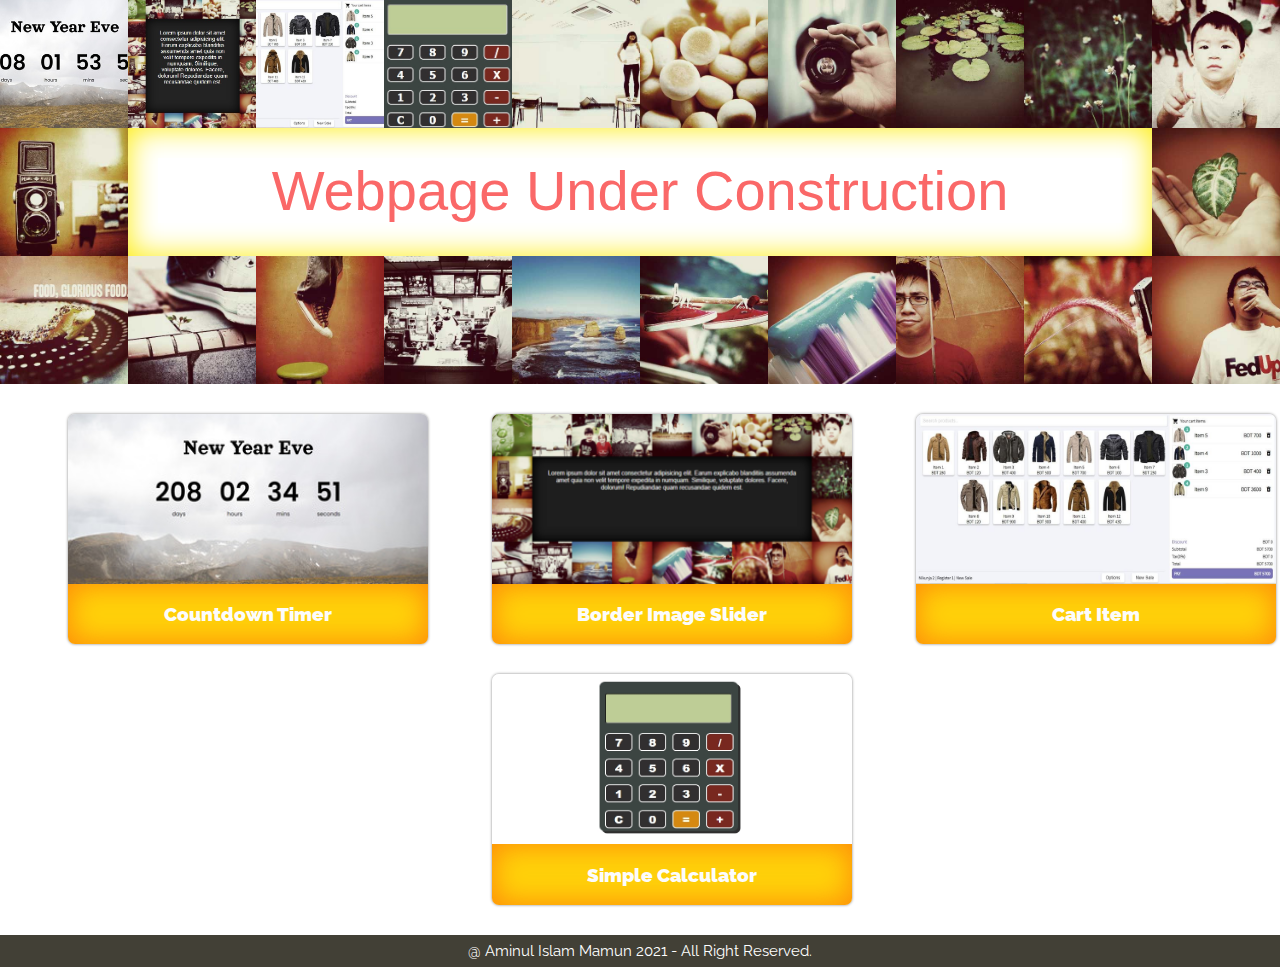
<file: index.html>
<!DOCTYPE html>
<html>

<head>
    <link href='http://fonts.googleapis.com/css?family=Raleway:400,300,500,600,700' rel='stylesheet' type='text/css'>
    <meta charset="utf-8" />
    <meta http-equiv="X-UA-Compatible" content="IE=edge">
    <meta name="viewport" content="width=device-width, initial-scale=1.0">
    <title>Image Frame Using JS</title>
    <link media="all" rel="stylesheet" href="styles.css" />
    <link rel="icon" href="js.jpg" type="image/x-icon" />
</head>

<body>
    <div class="content">
        <div class="image-content"></div>
        <div class="test">
            <p class="text-content" style="text-align:center">
                Webpage Under Construction
            </p>
            <!--
                <p class="text-content-2" style="text-align:center"></p>
            -->
        </div>
    </div>
    <div class="devider">
        <div class="full-box">
            <div class="box"> <!--1-->
                <a href="projects/countdown-timer/index.html">
                <div class="container">
                    
                    <img class="image" src="images/thumbnail/countdown-timer.jpg" alt="Playlist Photo">
                    
                    <div class="title">
                        <p>Countdown Timer</p>
                    </div>         
                </div>
            </a>
        </div>
        <div class="box"> <!--2-->
            <a href="projects/border-image-slider/index.html">
                <div class="container">
                    
                    <img class="image" src="images/thumbnail/border-image-frame.jpg" alt="Playlist Photo">
                    
                    <div class="title">
                        <p>Border Image Slider</p>
                    </div>         
                </div>
            </a>
        </div>
        <div class="box"> <!--3-->
            <a href="projects/cart-item/index.html">
                <div class="container">
                    
                    <img class="image" src="images/thumbnail/cart-item.jpg" alt="Playlist Photo">
                    
                    <div class="title">
                        <p>Cart Item</p>
                    </div>         
                </div>
            </a>
        </div>
        <div class="box"> <!--4-->
            <a href="projects/simple-calculator/index.html">
                <div class="container">
                    
                    <img class="image" src="images/thumbnail/simple-calculator.jpg" alt="Playlist Photo">
                    
                    <div class="title">
                        <p>Simple Calculator</p>
                    </div>         
                </div>
            </a>
        </div>
    </div>
        <footer>
            @ Aminul Islam Mamun 2021 - All Right Reserved.  
        </footer>
    </div>
    <script src="script.js"></script>
</body>
</html>
</file>
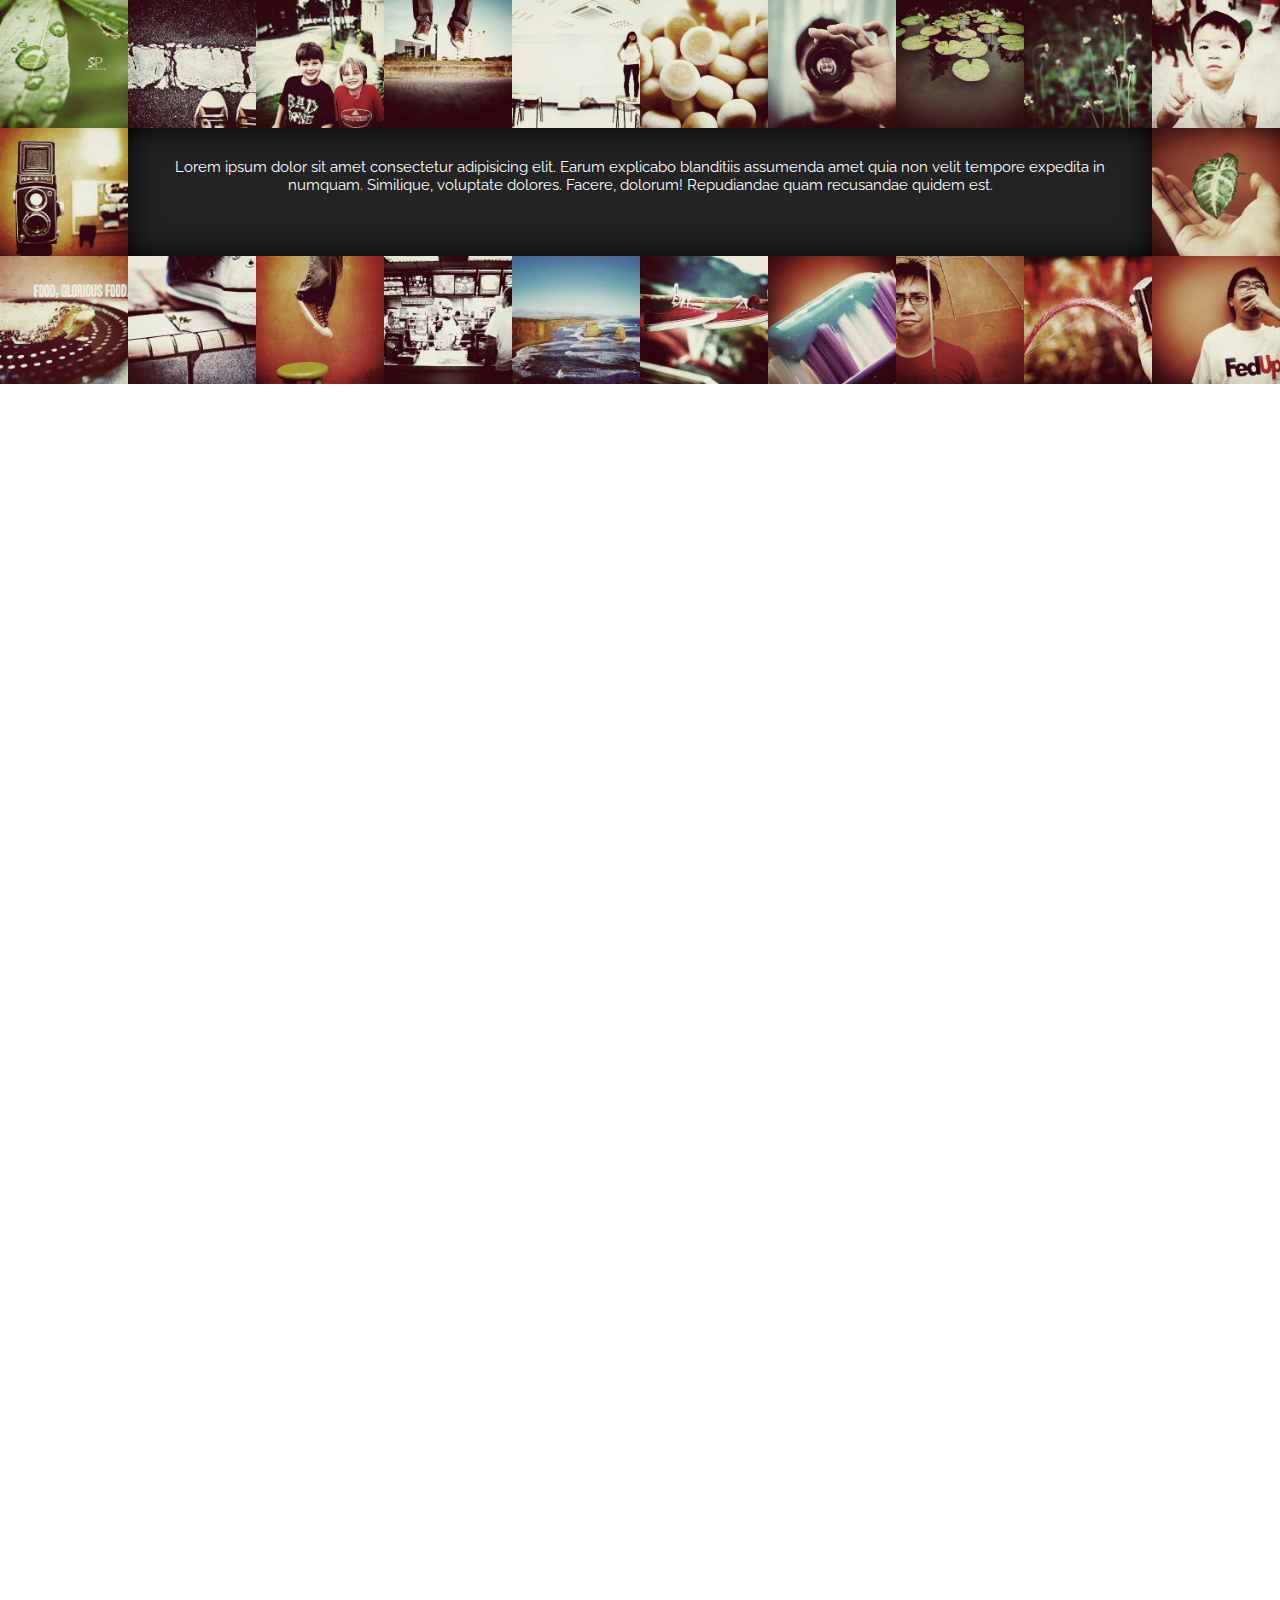
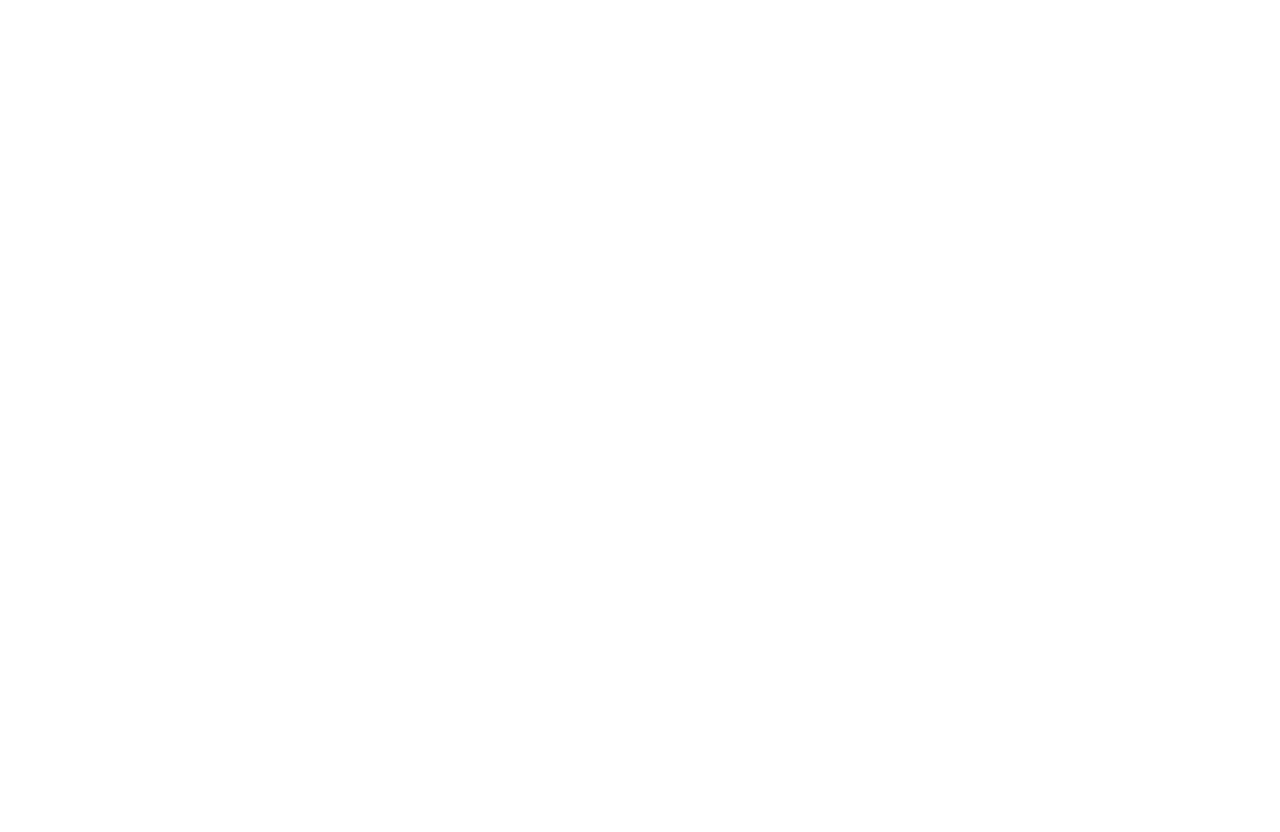
<file: border-image-slider/index.html>
<!DOCTYPE html>
<html>
<head>
    <link href='http://fonts.googleapis.com/css?family=Raleway:400,300,500,600,700' rel='stylesheet' type='text/css'>
    <meta charset="utf-8" />
    <meta http-equiv="X-UA-Compatible" content="IE=edge">
    <meta name="viewport" content="width=device-width, initial-scale=1.0">
    <title>Image Frame Using JS</title>
    <link media="all" rel="stylesheet" href="css/styles.css" />
</head>

<body>
    <div class="content">
        <div class="image-content"></div>
        <p class="text-content" style="text-align:center">
            Lorem ipsum dolor sit amet consectetur adipisicing elit. Earum explicabo blanditiis assumenda amet quia non velit tempore expedita in numquam. Similique, voluptate dolores. Facere, dolorum!
            Repudiandae quam recusandae quidem est.
        </p>
    </div>
    <script src="script/script.js"></script>
</body>
</html>
</file>
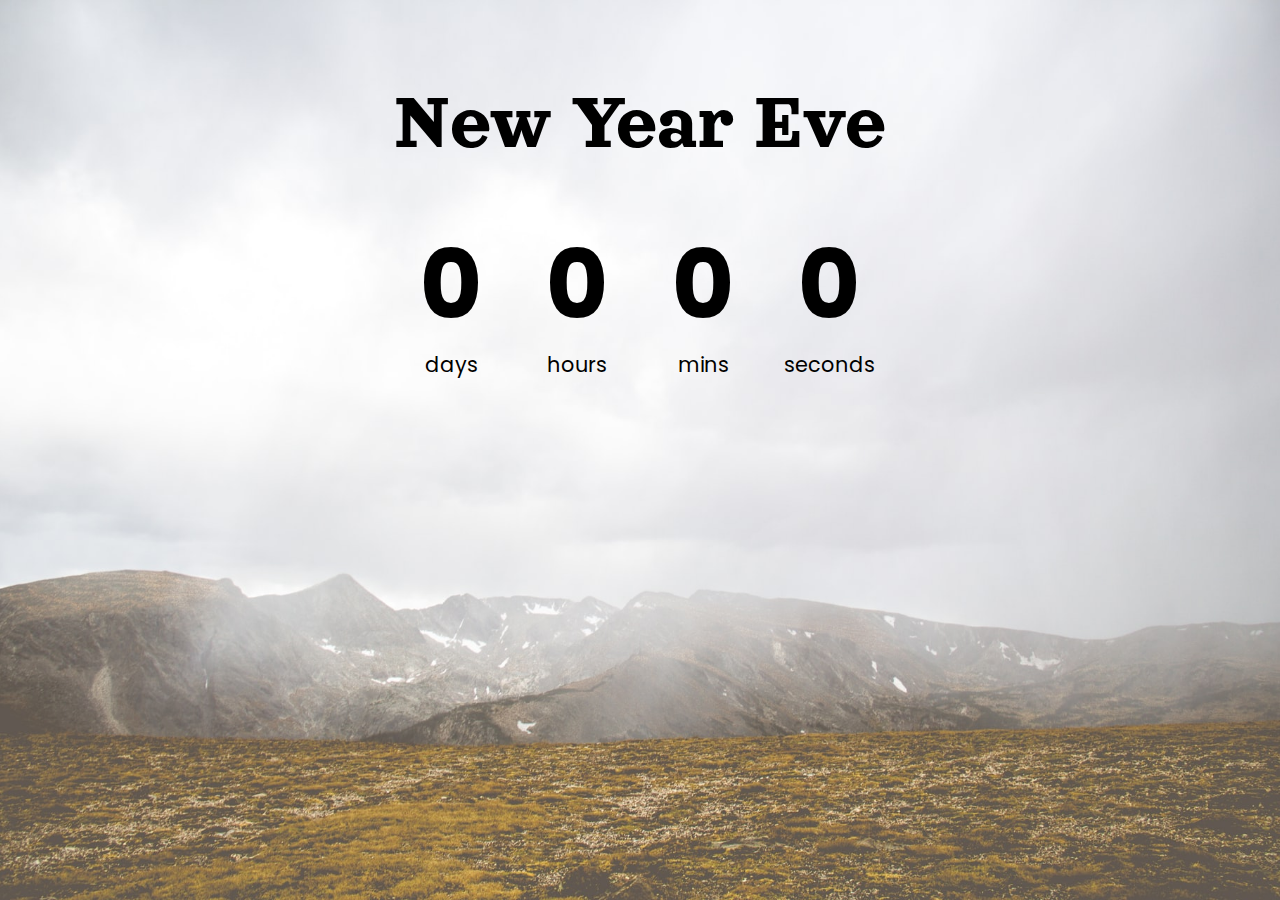
<file: countdown-timer/index.html>
<!DOCTYPE html>
<html lang="en">

<head>
    <meta charset="UTF-8" />
    <meta name="viewport" content="width=device-width, initial-scale=1.0" />
    <title>Title</title>
    <link rel="stylesheet" href="style.css" />
    <link rel="icon" href="../js.jpg" type="image/x-icon" />
    <script src="script.js" defer></script>
</head>

<body>
    <h1>New Year Eve</h1>
    <div class="countdown-container">
        <div class="countdown-el days-c">
            <p class="big-text" id="days">0</p>
            <span>days</span>
        </div>
        <div class="countdown-el hours-c">
            <p class="big-text" id="hours">0</p>
            <span>hours</span>
        </div>
        <div class="countdown-el mins-c">
            <p class="big-text" id="mins">0</p>
            <span>mins</span>
        </div>
        <div class="countdown-el seconds-c">
            <p class="big-text" id="seconds">0</p>
            <span>seconds</span>
        </div>
    </div>
</body>

</html>
</file>
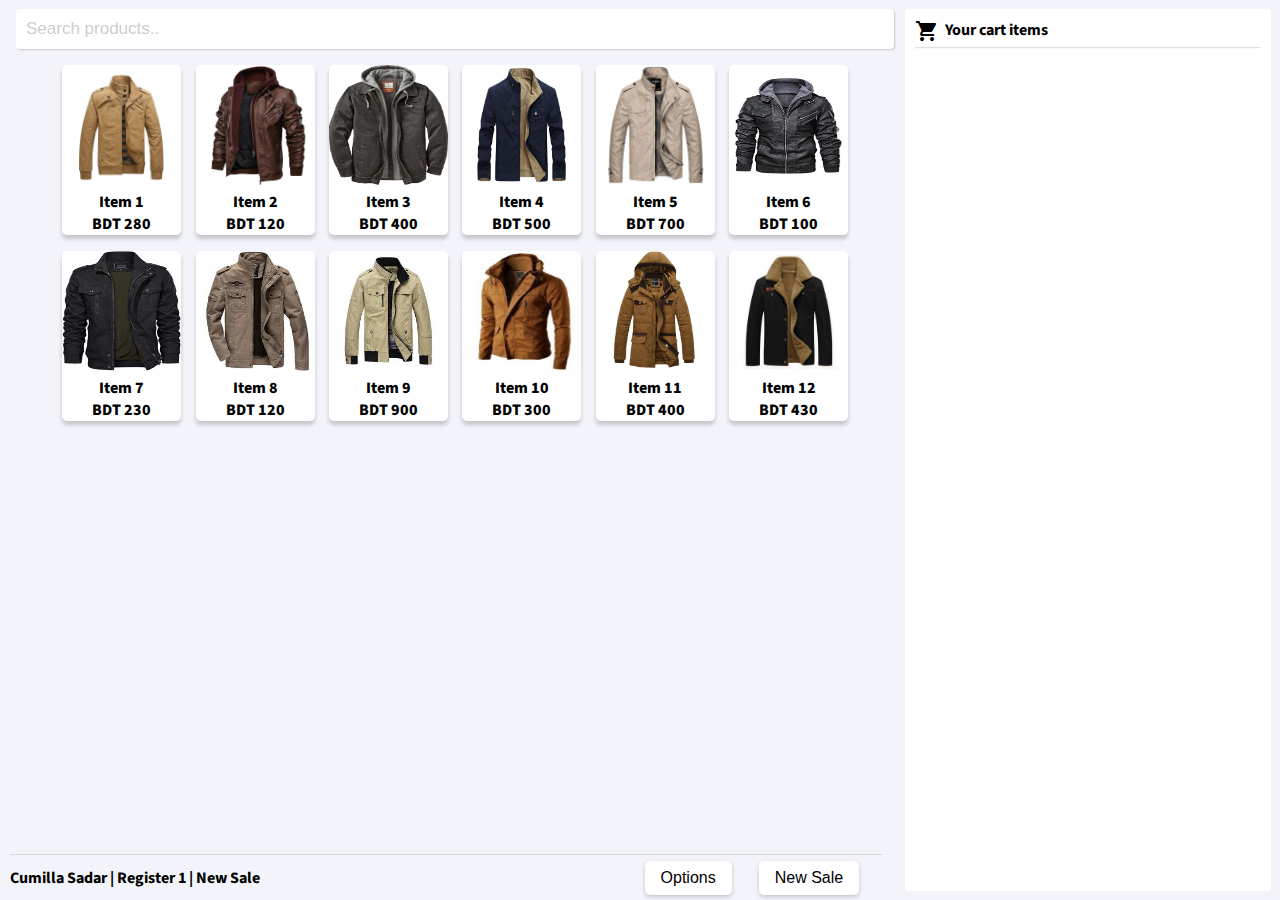
<file: projects/cart-item/index.html>
<!DOCTYPE html>
<html lang="en">
<head>
    <meta charset="UTF-8" />
    <meta name="viewport" content="width=device-width, initial-scale=1.0" />
    <title>IMP Fabrics</title>
    <link rel="stylesheet" href="style.css" />
    <link rel="icon" href="images/favicon.jpg" type="image/x-icon" />
    <link href="https://fonts.googleapis.com/icon?family=Material+Icons" rel="stylesheet">
</head>

<body>
    <div class="container">
        <section class="left">
            <input class="search" type="text" placeholder="Search products..">
            <div id="items"></div> <!--Products Render Here-->
            <div class="bottom">
                <hr />
                <div class="bottom-contents">
                    <p class="bottom-text">Cumilla Sadar | Register 1 | New Sale</p>
                    <div class="btns">
                        <button class="btn">Options</button>
                        <button class="btn">New Sale</button>
                    </div>
                </div>
            </div>
        </section>
        <section class="right">
            <div class="right-topper">
                <span class="material-icons">
                    shopping_cart
                </span>
                <p class="cart-text">&nbsp;&nbsp;Your cart items</p>
            </div>
            <hr style="margin-top: 4px;" />

            <div id="right-container"></div> <!--Cart Items Render Here-->
            <div style="margin-bottom: 160px;"></div> <!--For Ignoring Overlap-->
            <div class="right-bottom">
                <div class="calc">
                    <p class="slag"><span style="color: #7872B9;">Discount</span></p>
                    <p class="rate">BDT 0</p>
                </div>
                <div class="calc">
                    <p class="slag">Subtotal</p>
                    <p class="rate" id="rate1">BDT 0</p>
                </div>
                <div class="calc">
                    <p class="slag">Tax(0%)</p>
                    <p class="rate">BDT 0</p>
                </div>
                <div class="calc">
                    <p class="slag">Total</p>
                    <p class="rate" id="rate2">BDT 0</p>
                </div>
                <div class="calc pay-button">
                    <p class="slag">PAY</p>
                    <p class="rate" id="rate3">BDT 0</p>
                </div>
            </div>
        </section>
    </div>
    <script src="script.js" defer></script>
</body>
</html>
</file>
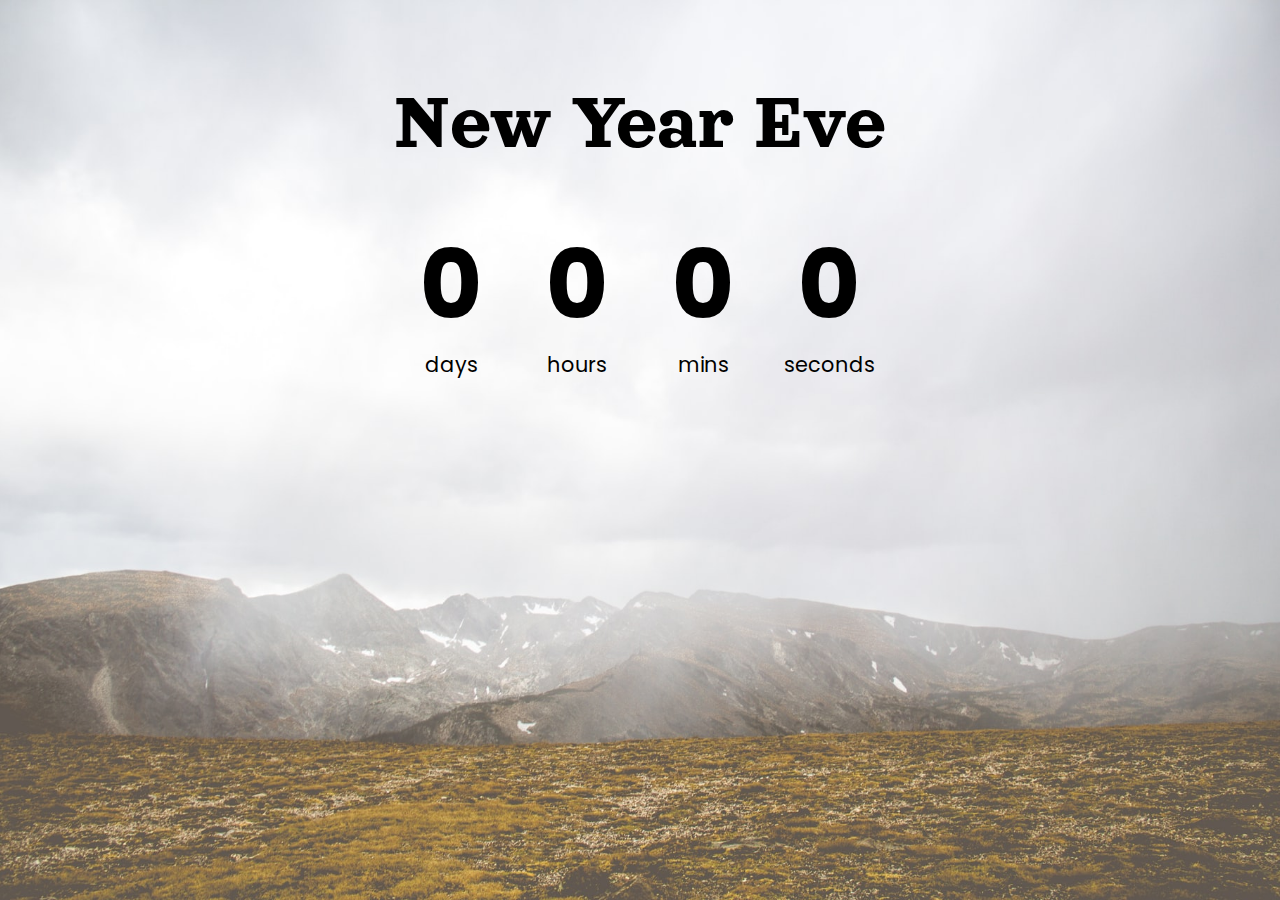
<file: projects/countdown-timer/index.html>
<!DOCTYPE html>
<html lang="en">

<head>
    <meta charset="UTF-8" />
    <meta name="viewport" content="width=device-width, initial-scale=1.0" />
    <title>Countdown Timer</title>
    <link rel="stylesheet" href="style.css" />
    <link rel="icon" href="../js.jpg" type="image/x-icon" />
    <script src="script.js" defer></script>
</head>

<body>
    <h1>New Year Eve</h1>
    <div class="countdown-container">
        <div class="countdown-el days-c">
            <p class="big-text" id="days">0</p>
            <span>days</span>
        </div>
        <div class="countdown-el hours-c">
            <p class="big-text" id="hours">0</p>
            <span>hours</span>
        </div>
        <div class="countdown-el mins-c">
            <p class="big-text" id="mins">0</p>
            <span>mins</span>
        </div>
        <div class="countdown-el seconds-c">
            <p class="big-text" id="seconds">0</p>
            <span>seconds</span>
        </div>
    </div>
</body>

</html>
</file>
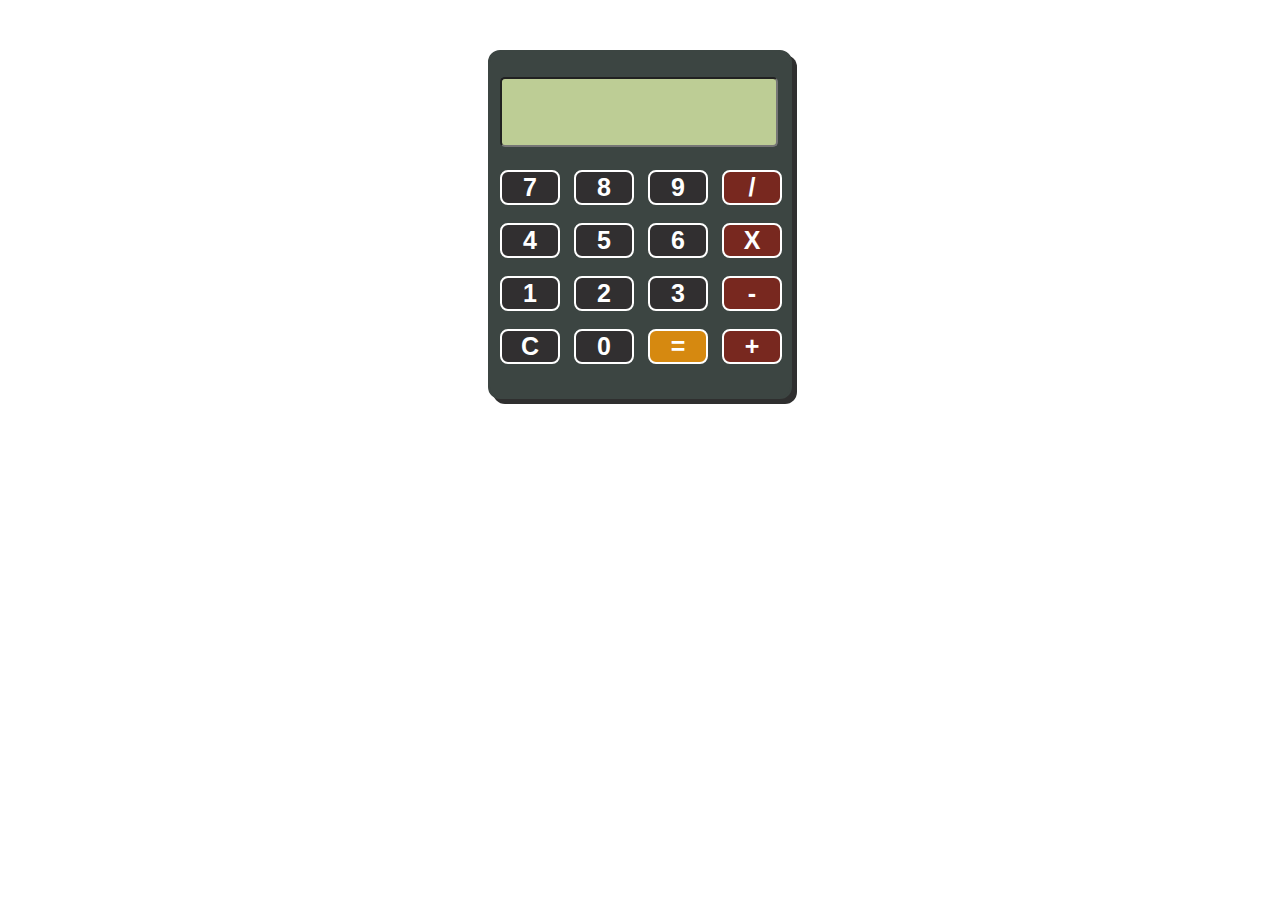
<file: projects/simple-calculator/index.html>
<!DOCTYPE html>
<html>
<head>
	<title>Calculator</title>
	<meta charset="utf-8">
	<link rel="shortcut icon" type="image/x-icon" href="image/icon.PNG">
	<link rel="stylesheet" type="text/css" href="css/style.css">
</head>
<body>
	<div class = calculator>
		<form>
			<div>
				<input type="text" name="answer">
			</div>
			<div>
				<input type="button" value=" 7 " onclick="answer.value += '7'" />
				<input type="button" value=" 8 " onclick="answer.value += '8'" />
            	<input type="button" value=" 9 " onclick="answer.value += '9'" />
            	<span class="sign">
            	<input type="button" value=" / " onclick="answer.value += '/'" />
            	</span>
			</div>
			<div>
				<input type="button" value=" 4 " onclick="answer.value += '4'" />
				<input type="button" value=" 5 " onclick="answer.value += '5'" />
            	<input type="button" value=" 6 " onclick="answer.value += '6'" />
            	<span class="sign">
            	<input type="button" value=" X " onclick="answer.value += '*'" />
            	</span>
			</div>
			<div>
				<input type="button" value=" 1 " onclick="answer.value += '1'" />
				<input type="button" value=" 2 " onclick="answer.value += '2'" />
            	<input type="button" value=" 3 " onclick="answer.value += '3'" />
            	<span class="sign">
            	<input type="button" value=" - " onclick="answer.value += '-'" />
            	</span>
			</div>
			<div>
				<input type="button" value=" C " onclick="answer.value = ''" />
				<input type="button" value=" 0 " onclick="answer.value += '0'" />
				<span class="equal">
            	<input type="button" value=" = " onclick="answer.value = eval(answer.value)"/>
            	</span>
            	<span class="sign">
            	<input type="button" value=" + " onclick="answer.value += '+'" />
            	</span>
			</div>
		</form>
	</div>
</body>
</html>
</file>
<file: styles.css>
@import url('http://fonts.cdnfonts.com/css/armalite-rifle');

body {
    display: flex;
    font-family: 'Raleway', sans-serif;
    font-size: 15px;
    padding: 0px;
    margin: 0;
    overflow-x: hidden;
    /*
    */
}

body.transition-control *{
    transition: none !important;
}

.test {
    box-shadow: 0 0 30px #fdec02 inset;
    margin: 0;
    padding: 0;
}

.text-content {

    font-family: 'Armalite Rifle', sans-serif;
    font-weight: 100;
    color: #fa6868;
    background-color: #fff;  
    margin: 30px;
    font-size: 3.5rem;
}

.text-content-2 {
    font-weight: bolder;
    position: relative;
    color: #000;
    background-color: #fff;
    padding: 20px;
    margin: 20px;
    font-size: 1rem;
}

.full-box {
    display:flex;
    flex-wrap: wrap;
    justify-content: center;
}

.box {
    margin-bottom: 30px;
    margin-left: 4rem;
    border-radius: 7px;
    box-shadow: 0 0 3px rgba(0, 0, 0, 0.493) ;
}

.container {
    display: flex;
    flex-direction: column;
}

.image {
    width: 360px;
    height: 170px;
    border-radius: 7px 7px 0 0;
}

.title {
    font-weight: 900;
    font-size: 1.2rem;
    text-align: center;
    color: #fcfcfc;
    border-radius: 0 0 7px 7px;
    background-color: #ffd001f6;
    box-shadow: 0 0 30px #fd060660 inset;
}
a:link {
    text-decoration: none;
}
a:hover .title {
    background-color: rgb(253, 150, 66);
    box-shadow: 0 0 30px #fd0606c4 inset;
}
a:hover .container {
    box-shadow: 0 4px 8px  #00000030, 0 6px 20px #00000030;
}
footer {
    display: block;
    background-color: rgb(66, 64, 54);
    line-height: 2rem;
    color: white;
    text-align: center;
 }

 @media only screen and (max-width: 700px) { /*For Mobile Device*/
    .text-content {
      font-size: 2rem;
      margin-top: 5rem;
    }
}
</file>
<file: border-image-slider/css/styles.css>
body {
    font-family: 'Raleway', sans-serif;
    font-size: 15px;
    padding: 0px;
    margin: 0;
    overflow: hidden;
}

body.transition-control *{
    transition: none !important;
}

.text-content {
    color: #fff;
    background-color: #232323;
    padding: 30px;
    margin: 0;
    -webkit-box-shadow: 0 0 30px #000 inset;
    -moz-box-shadow: 0 0 30px #000 inset;
    box-shadow: 0 0 30px #000 inset;
}
</file>
<file: countdown-timer/style.css>
@import url("https://fonts.googleapis.com/css2?family=Poppins:wght@200;400;600&display=swap");
@import url('https://fonts.googleapis.com/css2?family=Orelega+One&display=swap');

* {
    box-sizing: border-box;
}

body {
    background-image: url("snow.jpg");
    background-size: cover;
    background-position: center center;
    background-attachment: fixed;
    display: flex;
    flex-direction: column;
    align-items: center;
    min-height: 100vh;
    font-family: "Poppins", sans-serif;
    margin: 0;
}

h1 {    
    font-family: "Orelega One", sans-serif;
    font-weight: normal;
    font-size: 5rem;
    margin-top: 5rem;
}

.countdown-container {
    display: flex;
    flex-wrap: wrap;
    justify-content: center;
}

.big-text {
    font-weight: bold;
    font-size: 6rem;
    line-height: 1;
    margin: 1rem 2rem;
}

.countdown-el {
    text-align: center;
}

.countdown-el span {
    font-size: 1.3rem;
}
</file>
<file: projects/cart-item/style.css>
@import url('https://fonts.googleapis.com/css2?family=Source+Sans+Pro:wght@200;300&display=swap');
* {
    padding: 0;
    margin: 0;
    box-sizing: border-box;
}
body {
    font-family: 'Source Sans Pro', sans-serif;
    background-color: #F2F4F9;
    overflow-x: hidden;
}
.container{
    display:flex;
}
.left {
  flex-shrink: 0;
  flex-basis: 70%;
}
.search {
    margin: 1vh 0 0 1rem;
    padding-left: 10px;
    height: 2.5rem;
    width: 98%;
    border-radius: 4px;
    border-style: none;
    font-size: 17px;
    box-shadow: 1px 1px 2px  #00000030;
    outline: none;
}
::placeholder { 
    color: black;
    opacity: .2;
}
#items {
    display: flex;
    flex-direction: row;
    flex-wrap: wrap;
    justify-content: center;
    margin-bottom: 3.5rem;
}
.item {
    margin: 1rem 0 0 .9rem;
    width: 119px;
    background-color: #fff;
    border-radius: 5px;
    box-shadow: 0 4px 4px  #00000030;
    cursor: pointer;
}
.item:hover {
    box-shadow: 0 4px 8px  #00000030, 0 6px 20px #00000030;
}
.item:active {
    opacity: .6;
}
.image {
    width: 119px;
    height: 120px;
    border-radius: 10px;
}
.name, .price{
    font-weight: 800;
    text-align: center;
}
hr {
    margin-bottom: 5px;
    opacity: .3;
}
.bottom {
    position: fixed;
    left: 0;
    bottom: 0;
    width: 69%;
    min-height: 2vh;
    padding: 10px 0 5px 10px;
    font-weight: bold;
    background-color: #F2F4F9;
}
.bottom-contents {
    display: flex;
    flex-direction: row;
    flex-wrap: wrap;
    height: auto;
}
.bottom-text {
    margin: auto 0;
}
.btns {
    margin-left: auto;
}
.btn {
    padding: .5rem 1rem;
    border: none;
    background:#fff;
    font-weight: 400;
    font-size: 1rem;
    margin-right: 1.5rem;
    border-radius: 5px;
    cursor:pointer;
    box-shadow: 0 2px 4px  #00000030;
}
.btn:hover {
    box-shadow: 0 4px 8px  #00000030, 0 6px 20px #00000030;
}
.right {
  background-color: #ffffff;
  padding: 10px;
  border-radius: 4px;
  margin: 1vh;
  min-height: 98vh;
  width: 100%;
}
.right-topper, #right-box {
    display: flex;
    flex-direction: row;
}
.cart-text {
    font-weight: 700;
}
.right-img {
    height: 55px;
    width: 55px;
    border: 1px solid #b8b8b860;
    border-radius: 4px;
}
.right-name, .right-price{
    font-weight: 900;
    font-size: 20px;
    margin: auto 0 auto 1rem;
}
.right-price {
    margin: auto 1rem auto auto;
}
.del {
    margin: auto 0;
}
.del:hover {
    color: #da2121;
    cursor: pointer;
}
.number {
    width: 23px;
    height: 23px;
    border-radius: 50%;
    text-align: center;
    font-size: 15px;
    font-weight: bold;
    color: #ffffff;
    margin: -5px 0 0 -10px;
    border: 2px solid #54B59F;
    background-color: #54B59F;
}
.right-devider {
    margin-top: 4px;
    opacity: .1;
}
.right-bottom {
    position: fixed;
    right: 0;
    bottom: 0;
    width: 28%;
    font-weight: bold;
    background-color: #fff;
    margin: 0 2vh 3vh 1.5vh;
    margin: 0 2vh 3vh 1.5vh;
    opacity: 0;
}
.calc {
    display: flex;
    flex-direction: row;
    flex-wrap: wrap;
    height: auto;
    margin-top: 7px;
}
.rate {
    margin-left: auto;
}
.pay-button {
    border: 2px solid #7872B9;
    border-radius: 7px;
    background-color: #7872B9;
    color: #fff;
    padding: 7px;
    cursor: pointer;
}
.pay-button:hover {
    font-size: 17px;
    margin-top: 1vh;
    box-shadow: 0 4px 8px  #00000030, 0 6px 20px #00000030;
}
/**Responsive Part**/
@media only screen and (max-width: 880px) { /*For Tab*/
    .left {
        flex-shrink: 0;
        flex-basis: 50%;
    }
    .bottom {
        position: relative;
        width: 98%;
    }
    .btns {
        display: flex;
        flex-wrap: wrap;
        justify-content: center;
    }
    .btn {
        margin-top: 5px;
    }
    .right-bottom {
        width: 45%;
    }
}
@media only screen and (max-width: 500px) { /*For Mobile Device*/
    .container {
      flex-direction: column;
    }
    .right {
        min-height: 60px;
    }
    .right-bottom {
        position: relative;
        width: 90%;
    }
}
</file>
<file: projects/countdown-timer/style.css>
@import url("https://fonts.googleapis.com/css2?family=Poppins:wght@200;400;600&display=swap");
@import url('https://fonts.googleapis.com/css2?family=Orelega+One&display=swap');

* {
    box-sizing: border-box;
}

body {
    background-image: url("snow.jpg");
    background-size: cover;
    background-position: center center;
    background-attachment: fixed;
    display: flex;
    flex-direction: column;
    align-items: center;
    min-height: 100vh;
    font-family: "Poppins", sans-serif;
    margin: 0;
}

h1 {    
    font-family: "Orelega One", sans-serif;
    font-weight: normal;
    font-size: 5rem;
    margin-top: 5rem;
}

.countdown-container {
    display: flex;
    flex-wrap: wrap;
    justify-content: center;
}

.big-text {
    font-weight: bold;
    font-size: 6rem;
    line-height: 1;
    margin: 1rem 2rem;
}

.countdown-el {
    text-align: center;
}

.countdown-el span {
    font-size: 1.3rem;
}
</file>
<file: projects/simple-calculator/css/style.css>
body{
	margin-top: 50px;
}
.calculator{
	height:  345px;
	width: 300px;
	margin: auto;
	border: 2px solid #3c4542;
	border-radius: 12px;
	background-color: #3c4542;
	box-shadow: 5px 5px #2f2f2f;
}
form input[type="text"]{
	width: 270px;
	height: 64px;
	margin: 25px 12px 15px 10px;
	font-size: 35px;
	background-color: #bdcd95;
	border-radius: 5px;
}
form input[type="button"]{
	font-size: 25px;
	font-weight: 900;
	width: 20%;
	margin:8px 0px 10px 10px;
	border: 2px solid white;
	border-radius: 8px;
	background-color: #312f30;
	color: white;
}
.sign input[type="button"]{
	background-color: #78281f;
}
.equal input[type="button"]{
	background-color: #d68910 ;
}
form input[type="button"]:hover{
	border: 2px solid #ffdc00;
	background-color: #56524d;
	color: #ffdc00;
}
.sign input[type="button"]:hover{
	background-color: #a90000;
	color: #f1d100;
	border: 2px solid #ffd100;

}
.equal input[type="button"]:hover{
	background-color: #ffa601;
	border: 2px solid #fff2da;
	color: #fff2da;
}
form input[type="button"]:active,
.sign input[type="button"]:active,
.equal input[type="button"]:active{
	border: 2px solid #312f30;
	background-color: white;
	color: #312f30;
	transform: translateY(4px);
	box-shadow: 0px 5px;
}
</file>
